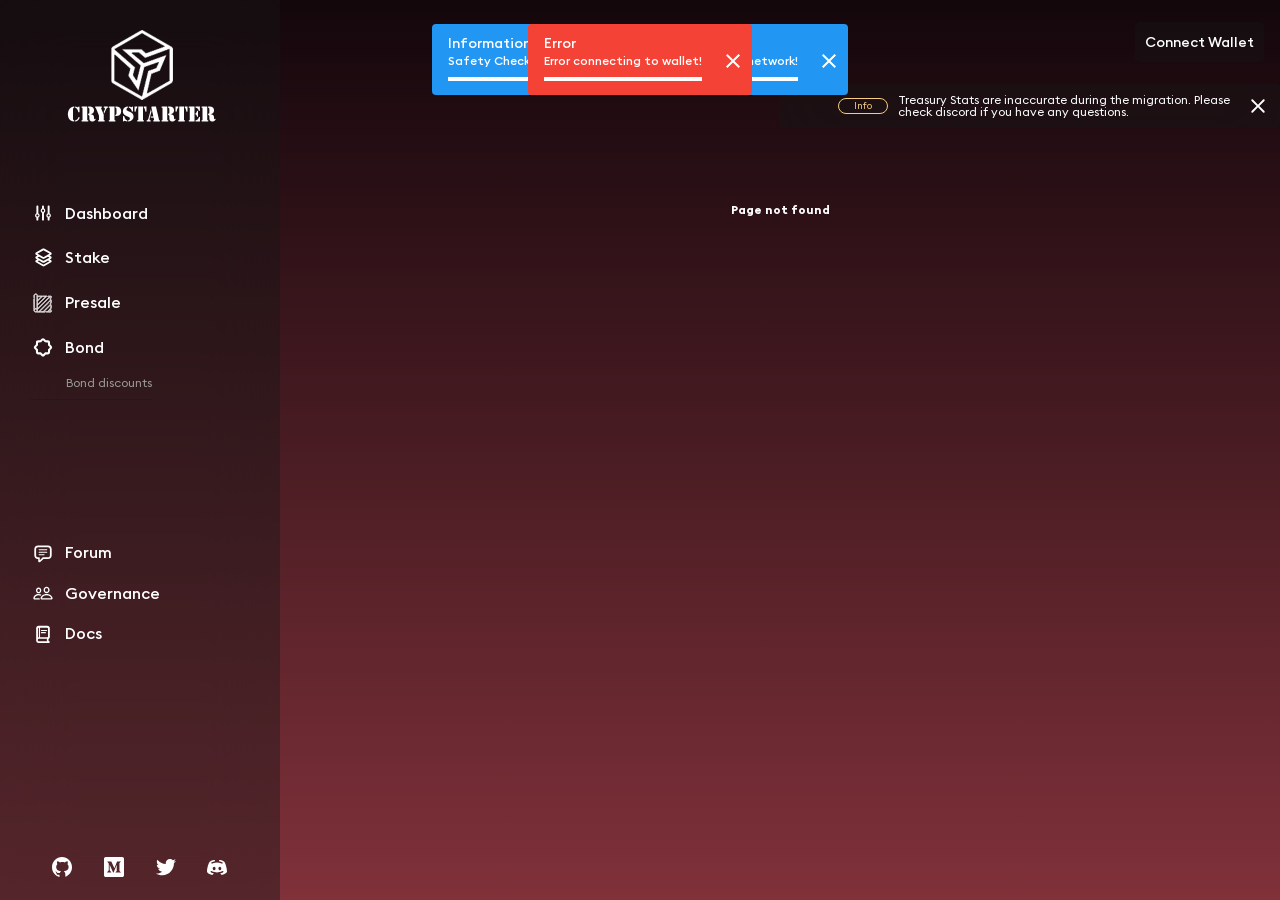
<file: crypsstarter-finance/index.html>
<!doctype html><html lang="en"><head><script>!function(e,t,a,n,g){e[n]=e[n]||[],e[n].push({"gtm.start":(new Date).getTime(),event:"gtm.js"});var m=t.getElementsByTagName(a)[0],r=t.createElement(a);r.async=!0,r.src="https://www.googletagmanager.com/gtm.js?id=GTM-NJSWZX5",m.parentNode.insertBefore(r,m)}(window,document,"script","dataLayer")</script><meta charset="utf-8"/><link rel="icon" href="./favicon.png" type="image/png"/><meta name="viewport" content="width=device-width,initial-scale=1,maximum-scale=1,minimum-scale=1,user-scalable=no"/><meta name="description" content="CrypStarter utilizes Treasury Reserves to enable long-term price consistency and scarcity within an infinite supply system"/><link rel="apple-touch-icon" href="./logo192.png"/><link rel="manifest" href="./manifest.json"/><title>CrypStarterDAO</title><link href="./static/css/13.38088d09.chunk.css" rel="stylesheet"><link href="./static/css/main.e76df193.chunk.css" rel="stylesheet"></head><body><link rel="icon" href="./favicon.ico"/><noscript>You need to enable JavaScript to run this app.</noscript><div id="root"></div><script>!function(e){function r(r){for(var n,a,u=r[0],c=r[1],i=r[2],l=0,p=[];l<u.length;l++)a=u[l],Object.prototype.hasOwnProperty.call(o,a)&&o[a]&&p.push(o[a][0]),o[a]=0;for(n in c)Object.prototype.hasOwnProperty.call(c,n)&&(e[n]=c[n]);for(f&&f(r);p.length;)p.shift()();return s.push.apply(s,i||[]),t()}function t(){for(var e,r=0;r<s.length;r++){for(var t=s[r],n=!0,u=1;u<t.length;u++){var c=t[u];0!==o[c]&&(n=!1)}n&&(s.splice(r--,1),e=a(a.s=t[0]))}return e}var n={},o={9:0},s=[];function a(r){if(n[r])return n[r].exports;var t=n[r]={i:r,l:!1,exports:{}};return e[r].call(t.exports,t,t.exports,a),t.l=!0,t.exports}a.e=function(e){var r=[],t=o[e];if(0!==t)if(t)r.push(t[2]);else{var n=new Promise((function(r,n){t=o[e]=[r,n]}));r.push(t[2]=n);var s,u=document.createElement("script");u.charset="utf-8",u.timeout=120,a.nc&&u.setAttribute("nonce",a.nc),u.src=function(e){return a.p+"static/js/"+({0:"ar-messages",1:"de-messages",2:"en-messages",3:"es-messages",4:"fr-messages",5:"ko-messages",7:"pl-messages",8:"pt-messages",10:"tr-messages",11:"vi-messages",12:"zh-messages"}[e]||e)+"."+{0:"5b5f7275",1:"28dcdb7a",2:"6e70058b",3:"b6cc6355",4:"a6883216",5:"390c6427",7:"52d4e910",8:"893c93fb",10:"0e037034",11:"4090b630",12:"7daf1355"}[e]+".chunk.js"}(e);var c=new Error;s=function(r){u.onerror=u.onload=null,clearTimeout(i);var t=o[e];if(0!==t){if(t){var n=r&&("load"===r.type?"missing":r.type),s=r&&r.target&&r.target.src;c.message="Loading chunk "+e+" failed.\n("+n+": "+s+")",c.name="ChunkLoadError",c.type=n,c.request=s,t[1](c)}o[e]=void 0}};var i=setTimeout((function(){s({type:"timeout",target:u})}),12e4);u.onerror=u.onload=s,document.head.appendChild(u)}return Promise.all(r)},a.m=e,a.c=n,a.d=function(e,r,t){a.o(e,r)||Object.defineProperty(e,r,{enumerable:!0,get:t})},a.r=function(e){"undefined"!=typeof Symbol&&Symbol.toStringTag&&Object.defineProperty(e,Symbol.toStringTag,{value:"Module"}),Object.defineProperty(e,"__esModule",{value:!0})},a.t=function(e,r){if(1&r&&(e=a(e)),8&r)return e;if(4&r&&"object"==typeof e&&e&&e.__esModule)return e;var t=Object.create(null);if(a.r(t),Object.defineProperty(t,"default",{enumerable:!0,value:e}),2&r&&"string"!=typeof e)for(var n in e)a.d(t,n,function(r){return e[r]}.bind(null,n));return t},a.n=function(e){var r=e&&e.__esModule?function(){return e.default}:function(){return e};return a.d(r,"a",r),r},a.o=function(e,r){return Object.prototype.hasOwnProperty.call(e,r)},a.p="./",a.oe=function(e){throw console.error(e),e};var u=this["webpackJsonp@scaffold-eth/react-app"]=this["webpackJsonp@scaffold-eth/react-app"]||[],c=u.push.bind(u);u.push=r,u=u.slice();for(var i=0;i<u.length;i++)r(u[i]);var f=c;t()}([])</script><script src="./static/js/13.bde359e8.chunk.js"></script><script src="./static/js/main.100b0760.chunk.js"></script></body></html>
</file>
<file: crypsstarter-finance/static/css/13.38088d09.chunk.css>
.flag-icon,.flag-icon-background{background-size:contain;background-position:50%;background-repeat:no-repeat}.flag-icon{position:relative;display:inline-block;width:1.33333333em;line-height:1em}.flag-icon:before{content:"\00a0"}.flag-icon.flag-icon-squared{width:1em}.flag-icon-ad{background-image:url(../../static/media/ad.45026b92.svg)}.flag-icon-ad.flag-icon-squared{background-image:url(../../static/media/ad.94e81025.svg)}.flag-icon-ae{background-image:url(../../static/media/ae.2c530f64.svg)}.flag-icon-ae.flag-icon-squared{background-image:url(../../static/media/ae.23c17470.svg)}.flag-icon-af{background-image:url(../../static/media/af.458ab7e0.svg)}.flag-icon-af.flag-icon-squared{background-image:url(../../static/media/af.867627c5.svg)}.flag-icon-ag{background-image:url(../../static/media/ag.5929ca9f.svg)}.flag-icon-ag.flag-icon-squared{background-image:url(../../static/media/ag.3f18bb58.svg)}.flag-icon-ai{background-image:url(../../static/media/ai.c4699001.svg)}.flag-icon-ai.flag-icon-squared{background-image:url(../../static/media/ai.546a12e3.svg)}.flag-icon-al{background-image:url(../../static/media/al.3dd8853b.svg)}.flag-icon-al.flag-icon-squared{background-image:url(../../static/media/al.090568ab.svg)}.flag-icon-am{background-image:url(../../static/media/am.e935f821.svg)}.flag-icon-am.flag-icon-squared{background-image:url(../../static/media/am.36fc7db3.svg)}.flag-icon-ao{background-image:url(../../static/media/ao.ad6f3c8c.svg)}.flag-icon-ao.flag-icon-squared{background-image:url(../../static/media/ao.7ed590a1.svg)}.flag-icon-aq{background-image:url(../../static/media/aq.e3fbc5d0.svg)}.flag-icon-aq.flag-icon-squared{background-image:url(../../static/media/aq.e6c275d0.svg)}.flag-icon-ar{background-image:url(../../static/media/ar.2ff091f8.svg)}.flag-icon-ar.flag-icon-squared{background-image:url(../../static/media/ar.5a7c09af.svg)}.flag-icon-as{background-image:url(../../static/media/as.3b86b687.svg)}.flag-icon-as.flag-icon-squared{background-image:url(../../static/media/as.7ae00cb9.svg)}.flag-icon-at{background-image:url(../../static/media/at.1281f451.svg)}.flag-icon-at.flag-icon-squared{background-image:url(../../static/media/at.d7b3791e.svg)}.flag-icon-au{background-image:url(../../static/media/au.932d9182.svg)}.flag-icon-au.flag-icon-squared{background-image:url(../../static/media/au.5b98a120.svg)}.flag-icon-aw{background-image:url(../../static/media/aw.98298192.svg)}.flag-icon-aw.flag-icon-squared{background-image:url(../../static/media/aw.b478dded.svg)}.flag-icon-ax{background-image:url(../../static/media/ax.6651bb25.svg)}.flag-icon-ax.flag-icon-squared{background-image:url(../../static/media/ax.c260e9a5.svg)}.flag-icon-az{background-image:url(../../static/media/az.d4faca47.svg)}.flag-icon-az.flag-icon-squared{background-image:url(../../static/media/az.84126238.svg)}.flag-icon-ba{background-image:url(../../static/media/ba.7097f2f8.svg)}.flag-icon-ba.flag-icon-squared{background-image:url(../../static/media/ba.d1e732dc.svg)}.flag-icon-bb{background-image:url(../../static/media/bb.021629a6.svg)}.flag-icon-bb.flag-icon-squared{background-image:url(../../static/media/bb.17738ccf.svg)}.flag-icon-bd{background-image:url(../../static/media/bd.d16830cb.svg)}.flag-icon-bd.flag-icon-squared{background-image:url(../../static/media/bd.a3ae69de.svg)}.flag-icon-be{background-image:url(../../static/media/be.410c4acc.svg)}.flag-icon-be.flag-icon-squared{background-image:url(../../static/media/be.914a3c37.svg)}.flag-icon-bf{background-image:url(../../static/media/bf.4275eb85.svg)}.flag-icon-bf.flag-icon-squared{background-image:url(../../static/media/bf.6fc31e16.svg)}.flag-icon-bg{background-image:url(../../static/media/bg.c9c13073.svg)}.flag-icon-bg.flag-icon-squared{background-image:url(../../static/media/bg.4f2a9bbb.svg)}.flag-icon-bh{background-image:url(../../static/media/bh.ec61516d.svg)}.flag-icon-bh.flag-icon-squared{background-image:url(../../static/media/bh.0cfc5619.svg)}.flag-icon-bi{background-image:url(../../static/media/bi.3fce551e.svg)}.flag-icon-bi.flag-icon-squared{background-image:url(../../static/media/bi.5adb744e.svg)}.flag-icon-bj{background-image:url(../../static/media/bj.e8591ed7.svg)}.flag-icon-bj.flag-icon-squared{background-image:url(../../static/media/bj.fb3d1c01.svg)}.flag-icon-bl{background-image:url(../../static/media/bl.6a6bc7f1.svg)}.flag-icon-bl.flag-icon-squared{background-image:url(../../static/media/bl.669bbb82.svg)}.flag-icon-bm{background-image:url(../../static/media/bm.e2aa572a.svg)}.flag-icon-bm.flag-icon-squared{background-image:url(../../static/media/bm.7dd1b92a.svg)}.flag-icon-bn{background-image:url(../../static/media/bn.ad7aafa9.svg)}.flag-icon-bn.flag-icon-squared{background-image:url(../../static/media/bn.5fd8c652.svg)}.flag-icon-bo{background-image:url(../../static/media/bo.1155c3da.svg)}.flag-icon-bo.flag-icon-squared{background-image:url(../../static/media/bo.ee5938f0.svg)}.flag-icon-bq{background-image:url(../../static/media/bq.8ff78ac2.svg)}.flag-icon-bq.flag-icon-squared{background-image:url(../../static/media/bq.6e5b96f6.svg)}.flag-icon-br{background-image:url(../../static/media/br.5ec13287.svg)}.flag-icon-br.flag-icon-squared{background-image:url(../../static/media/br.b3663866.svg)}.flag-icon-bs{background-image:url(../../static/media/bs.5497678a.svg)}.flag-icon-bs.flag-icon-squared{background-image:url(../../static/media/bs.a9ddb124.svg)}.flag-icon-bt{background-image:url(../../static/media/bt.eed19cbf.svg)}.flag-icon-bt.flag-icon-squared{background-image:url(../../static/media/bt.1372873e.svg)}.flag-icon-bv{background-image:url(../../static/media/bv.b789f839.svg)}.flag-icon-bv.flag-icon-squared{background-image:url(../../static/media/bv.adee14dc.svg)}.flag-icon-bw{background-image:url(../../static/media/bw.8a35721e.svg)}.flag-icon-bw.flag-icon-squared{background-image:url(../../static/media/bw.0acc600b.svg)}.flag-icon-by{background-image:url(../../static/media/by.ed1fb533.svg)}.flag-icon-by.flag-icon-squared{background-image:url(../../static/media/by.da99aaa5.svg)}.flag-icon-bz{background-image:url(../../static/media/bz.4eb2d29f.svg)}.flag-icon-bz.flag-icon-squared{background-image:url(../../static/media/bz.7826f0d5.svg)}.flag-icon-ca{background-image:url(../../static/media/ca.d348137a.svg)}.flag-icon-ca.flag-icon-squared{background-image:url(../../static/media/ca.102b45b2.svg)}.flag-icon-cc{background-image:url(../../static/media/cc.200233c9.svg)}.flag-icon-cc.flag-icon-squared{background-image:url(../../static/media/cc.27d55bfa.svg)}.flag-icon-cd{background-image:url(../../static/media/cd.e5fd4d12.svg)}.flag-icon-cd.flag-icon-squared{background-image:url(../../static/media/cd.d44809aa.svg)}.flag-icon-cf{background-image:url(../../static/media/cf.617adc02.svg)}.flag-icon-cf.flag-icon-squared{background-image:url(../../static/media/cf.eb50c5ec.svg)}.flag-icon-cg{background-image:url(../../static/media/cg.440e321a.svg)}.flag-icon-cg.flag-icon-squared{background-image:url(../../static/media/cg.862f4608.svg)}.flag-icon-ch{background-image:url(../../static/media/ch.7a52ef5e.svg)}.flag-icon-ch.flag-icon-squared{background-image:url(../../static/media/ch.1113c7e9.svg)}.flag-icon-ci{background-image:url(../../static/media/ci.b1030b2b.svg)}.flag-icon-ci.flag-icon-squared{background-image:url(../../static/media/ci.6f06682e.svg)}.flag-icon-ck{background-image:url(../../static/media/ck.65a80cb3.svg)}.flag-icon-ck.flag-icon-squared{background-image:url(../../static/media/ck.d76f3968.svg)}.flag-icon-cl{background-image:url(../../static/media/cl.b9ff305a.svg)}.flag-icon-cl.flag-icon-squared{background-image:url(../../static/media/cl.303f56a6.svg)}.flag-icon-cm{background-image:url(../../static/media/cm.7578267e.svg)}.flag-icon-cm.flag-icon-squared{background-image:url(../../static/media/cm.0dcbc4f1.svg)}.flag-icon-cn{background-image:url(../../static/media/cn.7977e12a.svg)}.flag-icon-cn.flag-icon-squared{background-image:url(../../static/media/cn.f5a6f048.svg)}.flag-icon-co{background-image:url(../../static/media/co.59ec93f7.svg)}.flag-icon-co.flag-icon-squared{background-image:url(../../static/media/co.4c87d079.svg)}.flag-icon-cr{background-image:url(../../static/media/cr.6f2d7bb0.svg)}.flag-icon-cr.flag-icon-squared{background-image:url(../../static/media/cr.ebed4600.svg)}.flag-icon-cu{background-image:url(../../static/media/cu.ff35f996.svg)}.flag-icon-cu.flag-icon-squared{background-image:url(../../static/media/cu.1452c504.svg)}.flag-icon-cv{background-image:url(../../static/media/cv.43437330.svg)}.flag-icon-cv.flag-icon-squared{background-image:url(../../static/media/cv.1ddd3424.svg)}.flag-icon-cw{background-image:url(../../static/media/cw.8e4cecbf.svg)}.flag-icon-cw.flag-icon-squared{background-image:url(../../static/media/cw.3fc45037.svg)}.flag-icon-cx{background-image:url(../../static/media/cx.b9b5e6cd.svg)}.flag-icon-cx.flag-icon-squared{background-image:url(../../static/media/cx.dda4107f.svg)}.flag-icon-cy{background-image:url(../../static/media/cy.70de54e6.svg)}.flag-icon-cy.flag-icon-squared{background-image:url(../../static/media/cy.bdc1fde2.svg)}.flag-icon-cz{background-image:url(../../static/media/cz.8ef2bc6a.svg)}.flag-icon-cz.flag-icon-squared{background-image:url(../../static/media/cz.1b3452b8.svg)}.flag-icon-de{background-image:url(../../static/media/de.7e82f4c7.svg)}.flag-icon-de.flag-icon-squared{background-image:url(../../static/media/de.11d88d2b.svg)}.flag-icon-dj{background-image:url(../../static/media/dj.76f4cdf5.svg)}.flag-icon-dj.flag-icon-squared{background-image:url(../../static/media/dj.278a5a5f.svg)}.flag-icon-dk{background-image:url(../../static/media/dk.f4e8fc53.svg)}.flag-icon-dk.flag-icon-squared{background-image:url(../../static/media/dk.c2e570fa.svg)}.flag-icon-dm{background-image:url(../../static/media/dm.46675764.svg)}.flag-icon-dm.flag-icon-squared{background-image:url(../../static/media/dm.dc345577.svg)}.flag-icon-do{background-image:url(../../static/media/do.c05850db.svg)}.flag-icon-do.flag-icon-squared{background-image:url(../../static/media/do.64a9810e.svg)}.flag-icon-dz{background-image:url(../../static/media/dz.945a413c.svg)}.flag-icon-dz.flag-icon-squared{background-image:url(../../static/media/dz.2be2fee6.svg)}.flag-icon-ec{background-image:url(../../static/media/ec.3ea7f906.svg)}.flag-icon-ec.flag-icon-squared{background-image:url(../../static/media/ec.7be6ca13.svg)}.flag-icon-ee{background-image:url(../../static/media/ee.887a78f0.svg)}.flag-icon-ee.flag-icon-squared{background-image:url(../../static/media/ee.7b6b8abc.svg)}.flag-icon-eg{background-image:url(../../static/media/eg.b3580df9.svg)}.flag-icon-eg.flag-icon-squared{background-image:url(../../static/media/eg.c6ff8d6c.svg)}.flag-icon-eh{background-image:url(../../static/media/eh.8c8b2743.svg)}.flag-icon-eh.flag-icon-squared{background-image:url(../../static/media/eh.905fdd08.svg)}.flag-icon-er{background-image:url(../../static/media/er.458bc299.svg)}.flag-icon-er.flag-icon-squared{background-image:url(../../static/media/er.ff62e272.svg)}.flag-icon-es{background-image:url(../../static/media/es.1a25a96e.svg)}.flag-icon-es.flag-icon-squared{background-image:url(../../static/media/es.b3825b28.svg)}.flag-icon-et{background-image:url(../../static/media/et.cbe354bb.svg)}.flag-icon-et.flag-icon-squared{background-image:url(../../static/media/et.061591dd.svg)}.flag-icon-fi{background-image:url(../../static/media/fi.3b522e7f.svg)}.flag-icon-fi.flag-icon-squared{background-image:url(../../static/media/fi.eb793b74.svg)}.flag-icon-fj{background-image:url(../../static/media/fj.f3d86add.svg)}.flag-icon-fj.flag-icon-squared{background-image:url(../../static/media/fj.55dd1c6e.svg)}.flag-icon-fk{background-image:url(../../static/media/fk.ddc6bd17.svg)}.flag-icon-fk.flag-icon-squared{background-image:url(../../static/media/fk.fe8e733a.svg)}.flag-icon-fm{background-image:url(../../static/media/fm.3bfd96ee.svg)}.flag-icon-fm.flag-icon-squared{background-image:url(../../static/media/fm.1579e5b6.svg)}.flag-icon-fo{background-image:url(../../static/media/fo.f284df39.svg)}.flag-icon-fo.flag-icon-squared{background-image:url(../../static/media/fo.8b4db68d.svg)}.flag-icon-fr{background-image:url(../../static/media/fr.81d43a15.svg)}.flag-icon-fr.flag-icon-squared{background-image:url(../../static/media/fr.c88df329.svg)}.flag-icon-ga{background-image:url(../../static/media/ga.4257c8ec.svg)}.flag-icon-ga.flag-icon-squared{background-image:url(../../static/media/ga.dec83263.svg)}.flag-icon-gb{background-image:url(../../static/media/gb.ba1c7f5d.svg)}.flag-icon-gb.flag-icon-squared{background-image:url(../../static/media/gb.35dbacd7.svg)}.flag-icon-gd{background-image:url(../../static/media/gd.b446a44d.svg)}.flag-icon-gd.flag-icon-squared{background-image:url(../../static/media/gd.1b313417.svg)}.flag-icon-ge{background-image:url(../../static/media/ge.98cf9dc1.svg)}.flag-icon-ge.flag-icon-squared{background-image:url(../../static/media/ge.7ccc29e2.svg)}.flag-icon-gf{background-image:url(../../static/media/gf.695a47d6.svg)}.flag-icon-gf.flag-icon-squared{background-image:url(../../static/media/gf.74219f32.svg)}.flag-icon-gg{background-image:url(../../static/media/gg.6b23b5b1.svg)}.flag-icon-gg.flag-icon-squared{background-image:url(../../static/media/gg.30f47622.svg)}.flag-icon-gh{background-image:url(../../static/media/gh.d060e231.svg)}.flag-icon-gh.flag-icon-squared{background-image:url(../../static/media/gh.286f4413.svg)}.flag-icon-gi{background-image:url(../../static/media/gi.345b700f.svg)}.flag-icon-gi.flag-icon-squared{background-image:url(../../static/media/gi.e73af104.svg)}.flag-icon-gl{background-image:url(../../static/media/gl.84ac5572.svg)}.flag-icon-gl.flag-icon-squared{background-image:url(../../static/media/gl.68756f32.svg)}.flag-icon-gm{background-image:url(../../static/media/gm.cdfdf8bc.svg)}.flag-icon-gm.flag-icon-squared{background-image:url(../../static/media/gm.65c86e0a.svg)}.flag-icon-gn{background-image:url(../../static/media/gn.bf5b0873.svg)}.flag-icon-gn.flag-icon-squared{background-image:url(../../static/media/gn.7bf7a35a.svg)}.flag-icon-gp{background-image:url(../../static/media/gp.092b6bf9.svg)}.flag-icon-gp.flag-icon-squared{background-image:url(../../static/media/gp.30b1d26c.svg)}.flag-icon-gq{background-image:url(../../static/media/gq.c2cb1adb.svg)}.flag-icon-gq.flag-icon-squared{background-image:url(../../static/media/gq.89421f59.svg)}.flag-icon-gr{background-image:url(../../static/media/gr.e2d01167.svg)}.flag-icon-gr.flag-icon-squared{background-image:url(../../static/media/gr.c51a52c4.svg)}.flag-icon-gs{background-image:url(../../static/media/gs.c19adcdd.svg)}.flag-icon-gs.flag-icon-squared{background-image:url(../../static/media/gs.a96857cd.svg)}.flag-icon-gt{background-image:url(../../static/media/gt.ccfc27d3.svg)}.flag-icon-gt.flag-icon-squared{background-image:url(../../static/media/gt.3d87ccc4.svg)}.flag-icon-gu{background-image:url(../../static/media/gu.459831ea.svg)}.flag-icon-gu.flag-icon-squared{background-image:url(../../static/media/gu.35820090.svg)}.flag-icon-gw{background-image:url(../../static/media/gw.f29eedfe.svg)}.flag-icon-gw.flag-icon-squared{background-image:url(../../static/media/gw.f647ba54.svg)}.flag-icon-gy{background-image:url(../../static/media/gy.49a30b4f.svg)}.flag-icon-gy.flag-icon-squared{background-image:url(../../static/media/gy.43c003e2.svg)}.flag-icon-hk{background-image:url(../../static/media/hk.c0a93c08.svg)}.flag-icon-hk.flag-icon-squared{background-image:url(../../static/media/hk.5a112207.svg)}.flag-icon-hm{background-image:url(../../static/media/hm.fdd5197f.svg)}.flag-icon-hm.flag-icon-squared{background-image:url(../../static/media/hm.8b4c33d4.svg)}.flag-icon-hn{background-image:url(../../static/media/hn.f53ee3d6.svg)}.flag-icon-hn.flag-icon-squared{background-image:url(../../static/media/hn.ebef2cd5.svg)}.flag-icon-hr{background-image:url(../../static/media/hr.00a76e1b.svg)}.flag-icon-hr.flag-icon-squared{background-image:url(../../static/media/hr.f3f2e25c.svg)}.flag-icon-ht{background-image:url(../../static/media/ht.3af38bff.svg)}.flag-icon-ht.flag-icon-squared{background-image:url(../../static/media/ht.663996cf.svg)}.flag-icon-hu{background-image:url(../../static/media/hu.bcbd2770.svg)}.flag-icon-hu.flag-icon-squared{background-image:url(../../static/media/hu.7ae2a1f0.svg)}.flag-icon-id{background-image:url(../../static/media/id.e2afd171.svg)}.flag-icon-id.flag-icon-squared{background-image:url(../../static/media/id.0b7fa609.svg)}.flag-icon-ie{background-image:url(../../static/media/ie.5ecf710f.svg)}.flag-icon-ie.flag-icon-squared{background-image:url(../../static/media/ie.1b0ac4e7.svg)}.flag-icon-il{background-image:url(../../static/media/il.4c70e232.svg)}.flag-icon-il.flag-icon-squared{background-image:url(../../static/media/il.3bc4ce04.svg)}.flag-icon-im{background-image:url(../../static/media/im.b21ce587.svg)}.flag-icon-im.flag-icon-squared{background-image:url(../../static/media/im.d637f63b.svg)}.flag-icon-in{background-image:url(../../static/media/in.e5926cb7.svg)}.flag-icon-in.flag-icon-squared{background-image:url(../../static/media/in.e626d1bb.svg)}.flag-icon-io{background-image:url(../../static/media/io.e31ca9aa.svg)}.flag-icon-io.flag-icon-squared{background-image:url(../../static/media/io.c32d7f9e.svg)}.flag-icon-iq{background-image:url(../../static/media/iq.5cd51d2b.svg)}.flag-icon-iq.flag-icon-squared{background-image:url(../../static/media/iq.e549011e.svg)}.flag-icon-ir{background-image:url(../../static/media/ir.12e7432b.svg)}.flag-icon-ir.flag-icon-squared{background-image:url(../../static/media/ir.c945dfdf.svg)}.flag-icon-is{background-image:url(../../static/media/is.2dfa14d1.svg)}.flag-icon-is.flag-icon-squared{background-image:url(../../static/media/is.1842f1a9.svg)}.flag-icon-it{background-image:url(../../static/media/it.290f2fec.svg)}.flag-icon-it.flag-icon-squared{background-image:url(../../static/media/it.9938f4b9.svg)}.flag-icon-je{background-image:url(../../static/media/je.7a0b4850.svg)}.flag-icon-je.flag-icon-squared{background-image:url(../../static/media/je.e1bb30f3.svg)}.flag-icon-jm{background-image:url(../../static/media/jm.6bb96bbc.svg)}.flag-icon-jm.flag-icon-squared{background-image:url(../../static/media/jm.74ccffca.svg)}.flag-icon-jo{background-image:url(../../static/media/jo.f41fe7d2.svg)}.flag-icon-jo.flag-icon-squared{background-image:url(../../static/media/jo.e678dae8.svg)}.flag-icon-jp{background-image:url(../../static/media/jp.19c631c1.svg)}.flag-icon-jp.flag-icon-squared{background-image:url(../../static/media/jp.980c12c5.svg)}.flag-icon-ke{background-image:url(../../static/media/ke.74aaf585.svg)}.flag-icon-ke.flag-icon-squared{background-image:url(../../static/media/ke.9ea89091.svg)}.flag-icon-kg{background-image:url(../../static/media/kg.1fe994c1.svg)}.flag-icon-kg.flag-icon-squared{background-image:url(../../static/media/kg.4ad89b3a.svg)}.flag-icon-kh{background-image:url(../../static/media/kh.7b33804c.svg)}.flag-icon-kh.flag-icon-squared{background-image:url(../../static/media/kh.695ec7a1.svg)}.flag-icon-ki{background-image:url(../../static/media/ki.de100d30.svg)}.flag-icon-ki.flag-icon-squared{background-image:url(../../static/media/ki.32000b05.svg)}.flag-icon-km{background-image:url(../../static/media/km.93ef5e21.svg)}.flag-icon-km.flag-icon-squared{background-image:url(../../static/media/km.4c4fa2a7.svg)}.flag-icon-kn{background-image:url(../../static/media/kn.a4e974e8.svg)}.flag-icon-kn.flag-icon-squared{background-image:url(../../static/media/kn.091a5508.svg)}.flag-icon-kp{background-image:url(../../static/media/kp.8d10def4.svg)}.flag-icon-kp.flag-icon-squared{background-image:url(../../static/media/kp.2e79afa2.svg)}.flag-icon-kr{background-image:url(../../static/media/kr.939387c3.svg)}.flag-icon-kr.flag-icon-squared{background-image:url(../../static/media/kr.9406f22f.svg)}.flag-icon-kw{background-image:url(../../static/media/kw.2dce482d.svg)}.flag-icon-kw.flag-icon-squared{background-image:url(../../static/media/kw.a3a60802.svg)}.flag-icon-ky{background-image:url(../../static/media/ky.ef8e1877.svg)}.flag-icon-ky.flag-icon-squared{background-image:url(../../static/media/ky.c311ddba.svg)}.flag-icon-kz{background-image:url(../../static/media/kz.7194851e.svg)}.flag-icon-kz.flag-icon-squared{background-image:url(../../static/media/kz.f528d170.svg)}.flag-icon-la{background-image:url(../../static/media/la.8d6ad26b.svg)}.flag-icon-la.flag-icon-squared{background-image:url(../../static/media/la.80cf2b55.svg)}.flag-icon-lb{background-image:url(../../static/media/lb.75479923.svg)}.flag-icon-lb.flag-icon-squared{background-image:url(../../static/media/lb.940cc75a.svg)}.flag-icon-lc{background-image:url(../../static/media/lc.c6488de9.svg)}.flag-icon-lc.flag-icon-squared{background-image:url(../../static/media/lc.0d361ba5.svg)}.flag-icon-li{background-image:url(../../static/media/li.69a1d60c.svg)}.flag-icon-li.flag-icon-squared{background-image:url(../../static/media/li.572f9027.svg)}.flag-icon-lk{background-image:url(../../static/media/lk.593078c9.svg)}.flag-icon-lk.flag-icon-squared{background-image:url(../../static/media/lk.93412c6f.svg)}.flag-icon-lr{background-image:url(../../static/media/lr.3a7c494b.svg)}.flag-icon-lr.flag-icon-squared{background-image:url(../../static/media/lr.74dcec3f.svg)}.flag-icon-ls{background-image:url(../../static/media/ls.0de0f907.svg)}.flag-icon-ls.flag-icon-squared{background-image:url(../../static/media/ls.cddead61.svg)}.flag-icon-lt{background-image:url(../../static/media/lt.4c19d3a9.svg)}.flag-icon-lt.flag-icon-squared{background-image:url(../../static/media/lt.2ea82cfc.svg)}.flag-icon-lu{background-image:url(../../static/media/lu.adc8f77e.svg)}.flag-icon-lu.flag-icon-squared{background-image:url(../../static/media/lu.b843e643.svg)}.flag-icon-lv{background-image:url(../../static/media/lv.9a5d132c.svg)}.flag-icon-lv.flag-icon-squared{background-image:url(../../static/media/lv.2ce7f836.svg)}.flag-icon-ly{background-image:url(../../static/media/ly.0ea8dfce.svg)}.flag-icon-ly.flag-icon-squared{background-image:url(../../static/media/ly.9d867c1b.svg)}.flag-icon-ma{background-image:url(../../static/media/ma.363a4f79.svg)}.flag-icon-ma.flag-icon-squared{background-image:url(../../static/media/ma.3b79aff1.svg)}.flag-icon-mc{background-image:url(../../static/media/mc.a2634c60.svg)}.flag-icon-mc.flag-icon-squared{background-image:url(../../static/media/mc.082fc155.svg)}.flag-icon-md{background-image:url(../../static/media/md.4d08e48e.svg)}.flag-icon-md.flag-icon-squared{background-image:url(../../static/media/md.efdfab01.svg)}.flag-icon-me{background-image:url(../../static/media/me.0b785614.svg)}.flag-icon-me.flag-icon-squared{background-image:url(../../static/media/me.4c8b84af.svg)}.flag-icon-mf{background-image:url(../../static/media/mf.2d96a80b.svg)}.flag-icon-mf.flag-icon-squared{background-image:url(../../static/media/mf.c02a78fb.svg)}.flag-icon-mg{background-image:url(../../static/media/mg.f9101073.svg)}.flag-icon-mg.flag-icon-squared{background-image:url(../../static/media/mg.5bdc14fe.svg)}.flag-icon-mh{background-image:url(../../static/media/mh.c0b2e372.svg)}.flag-icon-mh.flag-icon-squared{background-image:url(../../static/media/mh.7ec670b4.svg)}.flag-icon-mk{background-image:url(../../static/media/mk.31ba11ec.svg)}.flag-icon-mk.flag-icon-squared{background-image:url(../../static/media/mk.c370fe88.svg)}.flag-icon-ml{background-image:url(../../static/media/ml.18083e46.svg)}.flag-icon-ml.flag-icon-squared{background-image:url(../../static/media/ml.d11c3063.svg)}.flag-icon-mm{background-image:url(../../static/media/mm.6f93c6d0.svg)}.flag-icon-mm.flag-icon-squared{background-image:url(../../static/media/mm.7068544f.svg)}.flag-icon-mn{background-image:url(../../static/media/mn.5e4557f7.svg)}.flag-icon-mn.flag-icon-squared{background-image:url(../../static/media/mn.291814d6.svg)}.flag-icon-mo{background-image:url(../../static/media/mo.ac9b1701.svg)}.flag-icon-mo.flag-icon-squared{background-image:url(../../static/media/mo.8d484888.svg)}.flag-icon-mp{background-image:url(../../static/media/mp.394b0c91.svg)}.flag-icon-mp.flag-icon-squared{background-image:url(../../static/media/mp.b0a5ed44.svg)}.flag-icon-mq{background-image:url(../../static/media/mq.e82d6df9.svg)}.flag-icon-mq.flag-icon-squared{background-image:url(../../static/media/mq.09c19f65.svg)}.flag-icon-mr{background-image:url(../../static/media/mr.3642790a.svg)}.flag-icon-mr.flag-icon-squared{background-image:url(../../static/media/mr.7211bfd4.svg)}.flag-icon-ms{background-image:url(../../static/media/ms.9474f8cf.svg)}.flag-icon-ms.flag-icon-squared{background-image:url(../../static/media/ms.8f7c2042.svg)}.flag-icon-mt{background-image:url(../../static/media/mt.c91049a1.svg)}.flag-icon-mt.flag-icon-squared{background-image:url(../../static/media/mt.0c23ea35.svg)}.flag-icon-mu{background-image:url(../../static/media/mu.97beced4.svg)}.flag-icon-mu.flag-icon-squared{background-image:url(../../static/media/mu.d7d71f03.svg)}.flag-icon-mv{background-image:url(../../static/media/mv.0329f53c.svg)}.flag-icon-mv.flag-icon-squared{background-image:url(../../static/media/mv.91b2c27c.svg)}.flag-icon-mw{background-image:url(../../static/media/mw.b4d805ef.svg)}.flag-icon-mw.flag-icon-squared{background-image:url(../../static/media/mw.6807c4fd.svg)}.flag-icon-mx{background-image:url(../../static/media/mx.bc63d25b.svg)}.flag-icon-mx.flag-icon-squared{background-image:url(../../static/media/mx.05c8d697.svg)}.flag-icon-my{background-image:url(../../static/media/my.0d298a9e.svg)}.flag-icon-my.flag-icon-squared{background-image:url(../../static/media/my.848fbf91.svg)}.flag-icon-mz{background-image:url(../../static/media/mz.dac5f7ee.svg)}.flag-icon-mz.flag-icon-squared{background-image:url(../../static/media/mz.dcf8977e.svg)}.flag-icon-na{background-image:url(../../static/media/na.e241f816.svg)}.flag-icon-na.flag-icon-squared{background-image:url(../../static/media/na.27bc2313.svg)}.flag-icon-nc{background-image:url(../../static/media/nc.5681de45.svg)}.flag-icon-nc.flag-icon-squared{background-image:url(../../static/media/nc.046cebb8.svg)}.flag-icon-ne{background-image:url(../../static/media/ne.6fd3ccde.svg)}.flag-icon-ne.flag-icon-squared{background-image:url(../../static/media/ne.64f5ff14.svg)}.flag-icon-nf{background-image:url(../../static/media/nf.7a4f3d1b.svg)}.flag-icon-nf.flag-icon-squared{background-image:url(../../static/media/nf.7c3216dc.svg)}.flag-icon-ng{background-image:url(../../static/media/ng.b69ed1e5.svg)}.flag-icon-ng.flag-icon-squared{background-image:url(../../static/media/ng.caaf4120.svg)}.flag-icon-ni{background-image:url(../../static/media/ni.d30c0377.svg)}.flag-icon-ni.flag-icon-squared{background-image:url(../../static/media/ni.52cfeebf.svg)}.flag-icon-nl{background-image:url(../../static/media/nl.21eb77dc.svg)}.flag-icon-nl.flag-icon-squared{background-image:url(../../static/media/nl.f9d570ec.svg)}.flag-icon-no{background-image:url(../../static/media/no.6df96bb2.svg)}.flag-icon-no.flag-icon-squared{background-image:url(../../static/media/no.266dbd6f.svg)}.flag-icon-np{background-image:url(../../static/media/np.ecc31e52.svg)}.flag-icon-np.flag-icon-squared{background-image:url(../../static/media/np.f7885aa6.svg)}.flag-icon-nr{background-image:url(../../static/media/nr.dcf2ea3a.svg)}.flag-icon-nr.flag-icon-squared{background-image:url(../../static/media/nr.1f7cfffb.svg)}.flag-icon-nu{background-image:url(../../static/media/nu.770e6779.svg)}.flag-icon-nu.flag-icon-squared{background-image:url(../../static/media/nu.9deebec5.svg)}.flag-icon-nz{background-image:url(../../static/media/nz.4dedf09b.svg)}.flag-icon-nz.flag-icon-squared{background-image:url(../../static/media/nz.37be84f4.svg)}.flag-icon-om{background-image:url(../../static/media/om.716feea5.svg)}.flag-icon-om.flag-icon-squared{background-image:url(../../static/media/om.09e65f88.svg)}.flag-icon-pa{background-image:url(../../static/media/pa.8788ab50.svg)}.flag-icon-pa.flag-icon-squared{background-image:url(../../static/media/pa.69b3b905.svg)}.flag-icon-pe{background-image:url(../../static/media/pe.9e2ec84a.svg)}.flag-icon-pe.flag-icon-squared{background-image:url(../../static/media/pe.83c26459.svg)}.flag-icon-pf{background-image:url(../../static/media/pf.296e9459.svg)}.flag-icon-pf.flag-icon-squared{background-image:url(../../static/media/pf.fbd548e6.svg)}.flag-icon-pg{background-image:url(../../static/media/pg.dcb8c4ab.svg)}.flag-icon-pg.flag-icon-squared{background-image:url(../../static/media/pg.9ebf0bb3.svg)}.flag-icon-ph{background-image:url(../../static/media/ph.596b9b66.svg)}.flag-icon-ph.flag-icon-squared{background-image:url(../../static/media/ph.374bb0d6.svg)}.flag-icon-pk{background-image:url(../../static/media/pk.8f9276eb.svg)}.flag-icon-pk.flag-icon-squared{background-image:url(../../static/media/pk.0e17f31b.svg)}.flag-icon-pl{background-image:url(../../static/media/pl.7ea4b5b2.svg)}.flag-icon-pl.flag-icon-squared{background-image:url(../../static/media/pl.9400273d.svg)}.flag-icon-pm{background-image:url(../../static/media/pm.c5a64f87.svg)}.flag-icon-pm.flag-icon-squared{background-image:url(../../static/media/pm.7582c30f.svg)}.flag-icon-pn{background-image:url(../../static/media/pn.0911edda.svg)}.flag-icon-pn.flag-icon-squared{background-image:url(../../static/media/pn.ab7259a9.svg)}.flag-icon-pr{background-image:url(../../static/media/pr.7845ecd7.svg)}.flag-icon-pr.flag-icon-squared{background-image:url(../../static/media/pr.836bcb81.svg)}.flag-icon-ps{background-image:url(../../static/media/ps.77489c5e.svg)}.flag-icon-ps.flag-icon-squared{background-image:url(../../static/media/ps.451101ef.svg)}.flag-icon-pt{background-image:url(../../static/media/pt.b89a5b80.svg)}.flag-icon-pt.flag-icon-squared{background-image:url(../../static/media/pt.5697f297.svg)}.flag-icon-pw{background-image:url(../../static/media/pw.5f3d8d8e.svg)}.flag-icon-pw.flag-icon-squared{background-image:url(../../static/media/pw.666cd05f.svg)}.flag-icon-py{background-image:url(../../static/media/py.51b0bef3.svg)}.flag-icon-py.flag-icon-squared{background-image:url(../../static/media/py.b19bb0ae.svg)}.flag-icon-qa{background-image:url(../../static/media/qa.90240e60.svg)}.flag-icon-qa.flag-icon-squared{background-image:url(../../static/media/qa.c08921ec.svg)}.flag-icon-re{background-image:url(../../static/media/re.f05b5f16.svg)}.flag-icon-re.flag-icon-squared{background-image:url(../../static/media/re.7e8577e9.svg)}.flag-icon-ro{background-image:url(../../static/media/ro.ea966c3d.svg)}.flag-icon-ro.flag-icon-squared{background-image:url(../../static/media/ro.51182fc9.svg)}.flag-icon-rs{background-image:url(../../static/media/rs.51e6180c.svg)}.flag-icon-rs.flag-icon-squared{background-image:url(../../static/media/rs.3b67d7be.svg)}.flag-icon-ru{background-image:url(../../static/media/ru.f1c2ba49.svg)}.flag-icon-ru.flag-icon-squared{background-image:url(../../static/media/ru.f7600362.svg)}.flag-icon-rw{background-image:url(../../static/media/rw.26854553.svg)}.flag-icon-rw.flag-icon-squared{background-image:url(../../static/media/rw.02a8a07e.svg)}.flag-icon-sa{background-image:url(../../static/media/sa.b9a34657.svg)}.flag-icon-sa.flag-icon-squared{background-image:url(../../static/media/sa.dbdc272c.svg)}.flag-icon-sb{background-image:url(../../static/media/sb.2c405bb6.svg)}.flag-icon-sb.flag-icon-squared{background-image:url(../../static/media/sb.00988e02.svg)}.flag-icon-sc{background-image:url(../../static/media/sc.9ba01346.svg)}.flag-icon-sc.flag-icon-squared{background-image:url(../../static/media/sc.8357ba15.svg)}.flag-icon-sd{background-image:url(../../static/media/sd.090d0e10.svg)}.flag-icon-sd.flag-icon-squared{background-image:url(../../static/media/sd.cb3da007.svg)}.flag-icon-se{background-image:url(../../static/media/se.22333e71.svg)}.flag-icon-se.flag-icon-squared{background-image:url(../../static/media/se.4984ae47.svg)}.flag-icon-sg{background-image:url(../../static/media/sg.e6a27ad3.svg)}.flag-icon-sg.flag-icon-squared{background-image:url(../../static/media/sg.9751741f.svg)}.flag-icon-sh{background-image:url(../../static/media/sh.c5ab8c6e.svg)}.flag-icon-sh.flag-icon-squared{background-image:url(../../static/media/sh.acd7b6ef.svg)}.flag-icon-si{background-image:url(../../static/media/si.7f576d87.svg)}.flag-icon-si.flag-icon-squared{background-image:url(../../static/media/si.d38938fc.svg)}.flag-icon-sj{background-image:url(../../static/media/sj.4952c9a6.svg)}.flag-icon-sj.flag-icon-squared{background-image:url(../../static/media/sj.bf11a759.svg)}.flag-icon-sk{background-image:url(../../static/media/sk.be58e557.svg)}.flag-icon-sk.flag-icon-squared{background-image:url(../../static/media/sk.56398576.svg)}.flag-icon-sl{background-image:url(../../static/media/sl.4fd17d63.svg)}.flag-icon-sl.flag-icon-squared{background-image:url(../../static/media/sl.f1772cd4.svg)}.flag-icon-sm{background-image:url(../../static/media/sm.7e23c952.svg)}.flag-icon-sm.flag-icon-squared{background-image:url(../../static/media/sm.b57f6605.svg)}.flag-icon-sn{background-image:url(../../static/media/sn.1ce79520.svg)}.flag-icon-sn.flag-icon-squared{background-image:url(../../static/media/sn.a03bc309.svg)}.flag-icon-so{background-image:url(../../static/media/so.d1a7d3e1.svg)}.flag-icon-so.flag-icon-squared{background-image:url(../../static/media/so.34b037a7.svg)}.flag-icon-sr{background-image:url(../../static/media/sr.69050490.svg)}.flag-icon-sr.flag-icon-squared{background-image:url(../../static/media/sr.4ee19081.svg)}.flag-icon-ss{background-image:url(../../static/media/ss.e4bf9bb4.svg)}.flag-icon-ss.flag-icon-squared{background-image:url(../../static/media/ss.2ad5a2bb.svg)}.flag-icon-st{background-image:url(../../static/media/st.72697a87.svg)}.flag-icon-st.flag-icon-squared{background-image:url(../../static/media/st.342a4d3c.svg)}.flag-icon-sv{background-image:url(../../static/media/sv.3bb132d7.svg)}.flag-icon-sv.flag-icon-squared{background-image:url(../../static/media/sv.f4b33140.svg)}.flag-icon-sx{background-image:url(../../static/media/sx.aafb13f6.svg)}.flag-icon-sx.flag-icon-squared{background-image:url(../../static/media/sx.ce647f25.svg)}.flag-icon-sy{background-image:url(../../static/media/sy.6529aa17.svg)}.flag-icon-sy.flag-icon-squared{background-image:url(../../static/media/sy.9d13beb5.svg)}.flag-icon-sz{background-image:url(../../static/media/sz.d62f5eab.svg)}.flag-icon-sz.flag-icon-squared{background-image:url(../../static/media/sz.5d494168.svg)}.flag-icon-tc{background-image:url(../../static/media/tc.f4f86583.svg)}.flag-icon-tc.flag-icon-squared{background-image:url(../../static/media/tc.0d16f864.svg)}.flag-icon-td{background-image:url(../../static/media/td.230eddd3.svg)}.flag-icon-td.flag-icon-squared{background-image:url(../../static/media/td.ad4b4469.svg)}.flag-icon-tf{background-image:url(../../static/media/tf.cf4959c4.svg)}.flag-icon-tf.flag-icon-squared{background-image:url(../../static/media/tf.aaea08de.svg)}.flag-icon-tg{background-image:url(../../static/media/tg.f97c4ebe.svg)}.flag-icon-tg.flag-icon-squared{background-image:url(../../static/media/tg.4abbb528.svg)}.flag-icon-th{background-image:url(../../static/media/th.b6ade2be.svg)}.flag-icon-th.flag-icon-squared{background-image:url(../../static/media/th.2ca3db46.svg)}.flag-icon-tj{background-image:url(../../static/media/tj.b32f7c01.svg)}.flag-icon-tj.flag-icon-squared{background-image:url(../../static/media/tj.e97716ca.svg)}.flag-icon-tk{background-image:url(../../static/media/tk.54b9e3f9.svg)}.flag-icon-tk.flag-icon-squared{background-image:url(../../static/media/tk.e3d850fb.svg)}.flag-icon-tl{background-image:url(../../static/media/tl.503b7926.svg)}.flag-icon-tl.flag-icon-squared{background-image:url(../../static/media/tl.c7a146dc.svg)}.flag-icon-tm{background-image:url(../../static/media/tm.6de6696b.svg)}.flag-icon-tm.flag-icon-squared{background-image:url(../../static/media/tm.44298648.svg)}.flag-icon-tn{background-image:url(../../static/media/tn.6cd8c9a4.svg)}.flag-icon-tn.flag-icon-squared{background-image:url(../../static/media/tn.8b09464a.svg)}.flag-icon-to{background-image:url(../../static/media/to.65dda6ec.svg)}.flag-icon-to.flag-icon-squared{background-image:url(../../static/media/to.aaa24511.svg)}.flag-icon-tr{background-image:url(../../static/media/tr.2880fc8e.svg)}.flag-icon-tr.flag-icon-squared{background-image:url(../../static/media/tr.c3d773f3.svg)}.flag-icon-tt{background-image:url(../../static/media/tt.b9a6939e.svg)}.flag-icon-tt.flag-icon-squared{background-image:url(../../static/media/tt.4252a958.svg)}.flag-icon-tv{background-image:url(../../static/media/tv.99618ffc.svg)}.flag-icon-tv.flag-icon-squared{background-image:url(../../static/media/tv.c87adc62.svg)}.flag-icon-tw{background-image:url(../../static/media/tw.83324ef7.svg)}.flag-icon-tw.flag-icon-squared{background-image:url(../../static/media/tw.a72a85cb.svg)}.flag-icon-tz{background-image:url(../../static/media/tz.2218434d.svg)}.flag-icon-tz.flag-icon-squared{background-image:url(../../static/media/tz.20af2614.svg)}.flag-icon-ua{background-image:url(../../static/media/ua.67a46bf7.svg)}.flag-icon-ua.flag-icon-squared{background-image:url(../../static/media/ua.2dd397cb.svg)}.flag-icon-ug{background-image:url(../../static/media/ug.83f4207b.svg)}.flag-icon-ug.flag-icon-squared{background-image:url(../../static/media/ug.983dd591.svg)}.flag-icon-um{background-image:url(../../static/media/um.0f5d59d4.svg)}.flag-icon-um.flag-icon-squared{background-image:url(../../static/media/um.c3e06b4d.svg)}.flag-icon-us{background-image:url(../../static/media/us.3cc0d38b.svg)}.flag-icon-us.flag-icon-squared{background-image:url(../../static/media/us.c95087e1.svg)}.flag-icon-uy{background-image:url(../../static/media/uy.4c3f85c5.svg)}.flag-icon-uy.flag-icon-squared{background-image:url(../../static/media/uy.091841c8.svg)}.flag-icon-uz{background-image:url(../../static/media/uz.6e16292a.svg)}.flag-icon-uz.flag-icon-squared{background-image:url(../../static/media/uz.ba79d297.svg)}.flag-icon-va{background-image:url(../../static/media/va.6d6a5ae6.svg)}.flag-icon-va.flag-icon-squared{background-image:url(../../static/media/va.555e01bd.svg)}.flag-icon-vc{background-image:url(../../static/media/vc.e1903424.svg)}.flag-icon-vc.flag-icon-squared{background-image:url(../../static/media/vc.26140175.svg)}.flag-icon-ve{background-image:url(../../static/media/ve.b8bb0477.svg)}.flag-icon-ve.flag-icon-squared{background-image:url(../../static/media/ve.125ee924.svg)}.flag-icon-vg{background-image:url(../../static/media/vg.7bc5c832.svg)}.flag-icon-vg.flag-icon-squared{background-image:url(../../static/media/vg.76c17dc3.svg)}.flag-icon-vi{background-image:url(../../static/media/vi.bad0002a.svg)}.flag-icon-vi.flag-icon-squared{background-image:url(../../static/media/vi.1ae3b627.svg)}.flag-icon-vn{background-image:url(../../static/media/vn.2301f6f4.svg)}.flag-icon-vn.flag-icon-squared{background-image:url(../../static/media/vn.25540177.svg)}.flag-icon-vu{background-image:url(../../static/media/vu.25acc797.svg)}.flag-icon-vu.flag-icon-squared{background-image:url(../../static/media/vu.87d69c18.svg)}.flag-icon-wf{background-image:url(../../static/media/wf.e9a373c6.svg)}.flag-icon-wf.flag-icon-squared{background-image:url(../../static/media/wf.55c63880.svg)}.flag-icon-ws{background-image:url(../../static/media/ws.a6817aa9.svg)}.flag-icon-ws.flag-icon-squared{background-image:url(../../static/media/ws.81cbff3d.svg)}.flag-icon-ye{background-image:url(../../static/media/ye.f62afcdd.svg)}.flag-icon-ye.flag-icon-squared{background-image:url(../../static/media/ye.2289a38e.svg)}.flag-icon-yt{background-image:url(../../static/media/yt.5c77b047.svg)}.flag-icon-yt.flag-icon-squared{background-image:url(../../static/media/yt.bf9663ae.svg)}.flag-icon-za{background-image:url(../../static/media/za.83099da2.svg)}.flag-icon-za.flag-icon-squared{background-image:url(../../static/media/za.3c71a2a2.svg)}.flag-icon-zm{background-image:url(../../static/media/zm.79a41234.svg)}.flag-icon-zm.flag-icon-squared{background-image:url(../../static/media/zm.a303f51a.svg)}.flag-icon-zw{background-image:url(../../static/media/zw.f5ceeff7.svg)}.flag-icon-zw.flag-icon-squared{background-image:url(../../static/media/zw.2840e62a.svg)}.flag-icon-es-ca{background-image:url(../../static/media/es-ca.2b2d073d.svg)}.flag-icon-es-ca.flag-icon-squared{background-image:url(../../static/media/es-ca.a03129ff.svg)}.flag-icon-es-ga{background-image:url(../../static/media/es-ga.23a30d01.svg)}.flag-icon-es-ga.flag-icon-squared{background-image:url(../../static/media/es-ga.405f1912.svg)}.flag-icon-eu{background-image:url(../../static/media/eu.db2e50ad.svg)}.flag-icon-eu.flag-icon-squared{background-image:url(../../static/media/eu.1019087b.svg)}.flag-icon-gb-eng{background-image:url(../../static/media/gb-eng.1fa89df2.svg)}.flag-icon-gb-eng.flag-icon-squared{background-image:url(../../static/media/gb-eng.ebbd69ac.svg)}.flag-icon-gb-nir{background-image:url(../../static/media/gb-nir.8ad03581.svg)}.flag-icon-gb-nir.flag-icon-squared{background-image:url(../../static/media/gb-nir.f9fcc604.svg)}.flag-icon-gb-sct{background-image:url(../../static/media/gb-sct.4743f1b0.svg)}.flag-icon-gb-sct.flag-icon-squared{background-image:url(../../static/media/gb-sct.bea4865f.svg)}.flag-icon-gb-wls{background-image:url(../../static/media/gb-wls.a69b6bb0.svg)}.flag-icon-gb-wls.flag-icon-squared{background-image:url(../../static/media/gb-wls.77f90d8e.svg)}.flag-icon-un{background-image:url(../../static/media/un.4c0a34af.svg)}.flag-icon-un.flag-icon-squared{background-image:url(../../static/media/un.19c1ad32.svg)}.flag-icon-xk{background-image:url(../../static/media/xk.12d14096.svg)}.flag-icon-xk.flag-icon-squared{background-image:url(../../static/media/xk.48269c0b.svg)}:root{--font-sizes:lg,2x,3x,4x,5x;--font-sizes-values:1.33333333em,2em,3em,4em,5em;--rotates:30,60,90,180,270}.flag-icon-flip-horizontal{-webkit-transform:scaleX(-1);transform:scaleX(-1)}.flag-icon-flip-vertical{-webkit-transform:scaleY(-1);transform:scaleY(-1)}.flag-icon-lg{font-size:1.33333333em}.flag-icon-2x{font-size:2em}.flag-icon-3x{font-size:3em}.flag-icon-4x{font-size:4em}.flag-icon-5x{font-size:5em}.flag-icon-rotate-30{-webkit-transform:rotate(30deg);transform:rotate(30deg)}.flag-icon-rotate-60{-webkit-transform:rotate(60deg);transform:rotate(60deg)}.flag-icon-rotate-90{-webkit-transform:rotate(90deg);transform:rotate(90deg)}.flag-icon-rotate-180{-webkit-transform:rotate(180deg);transform:rotate(180deg)}.flag-icon-rotate-270{-webkit-transform:rotate(270deg);transform:rotate(270deg)}
/*# sourceMappingURL=13.38088d09.chunk.css.map */
</file>
<file: crypsstarter-finance/static/css/main.e76df193.chunk.css>
#hades{position:absolute;display:flex;justify-content:center;align-items:center;backdrop-filter:blur(15px);-webkit-backdrop-filter:blur(15px);background-color:rgba(85,85,85,.3333333333333333)}#hades .ohm-popover{max-width:500px;display:flex;flex-direction:column}#hades .ohm-popover h3{align-self:center;justify-self:center;width:75%;text-align:center}#hades .ohm-popover label{margin:33px 0 10px}#hades .ohm-popover .help-text{margin:10px}#hades .mobile .ohm-popover{max-width:400px}#bond-view{position:absolute!important;width:100%;height:100%;z-index:69}@supports((-webkit-backdrop-filter:none) or (backdrop-filter:none)){#bond-view .MuiBackdrop-root{background:hsla(0,0%,39.2%,.1)!important;backdrop-filter:blur(33px)!important;-webkit-backdrop-filter:blur(33px)!important}#bond-view .MuiBackdrop-root .ohm-card{opacity:1!important;height:auto}#bond-view .ohm-modal{max-width:688px;min-height:605px}}@supports not ((-webkit-backdrop-filter:none) or (backdrop-filter:none)){#bond-view .MuiBackdrop-root{background:hsla(0,0%,39.2%,.95)}#bond-view .MuiBackdrop-root .ohm-card{height:auto}#bond-view .ohm-modal{max-width:688px;min-height:605px;opacity:.9}}#bond-view .ohm-card{max-width:803px}#bond-view .bond-header{display:flex;justify-content:space-between;align-items:center}#bond-view .bond-header .ohm-pair-img,#bond-view .bond-header .reserve-pair-img{height:38px;width:38px}#bond-view .bond-header .bond-header-logo{justify-content:center;align-items:center;text-align:center;display:flex;flex-direction:row}#bond-view .bond-header .bond-header-logo .bond-header-name{text-align:center;margin-left:.33em}#bond-view .bond-data{margin:10px 0 0}#bond-view .bond-price-data-row{display:flex;justify-content:space-around;text-align:center;margin:23px}#bond-view .bond-price-data-row h4{margin-bottom:0}#bond-view .bond-price-data-row h3.price{font-weight:600!important}#bond-view .ohm-input{min-width:50%;max-width:408px;margin:5px}.transaction-button{min-width:185px!important;max-width:408px;width:100%;margin:5px!important}.mobile #bond-view .ohm-card .card-content,.mobile #bond-view .ohm-card .card-content .bond-toggle-row{justify-content:space-evenly!important}.mobile #bond-view .ohm-card .card-content .input-row{flex-direction:column;width:100%;justify-content:center;align-items:center;align-content:center}.mobile #bond-view .ohm-card .card-content .input-row .input-group.ohm-input-group{margin:10px!important;width:75%;height:50px}.mobile #bond-view .ohm-card .card-content .input-row div.stake-button{width:75%;margin-left:0;margin-top:15px;height:50px;font-size:1.3em!important}.web3modal-modal-lightbox{z-index:70!important}#choose-bond-view{display:flex;align-items:center;justify-content:center;flex-direction:column;overflow:hidden}#choose-bond-view .ohm-card .bond-hero h4{font-weight:600!important}#choose-bond-view .ohm-card .bond-hero h4 .MuiSkeleton-root{margin:auto}#choose-bond-view .claim-bonds-card .global-claim-buttons{width:100%;margin:15px 0}#choose-bond-view .claim-bonds-card .global-claim-buttons button{max-width:233px}#choose-bond-view .claim-bonds-card .small.global-claim-buttons{flex-direction:column;justify-content:space-around;align-items:center;flex-wrap:wrap}#choose-bond-view .claim-bonds-card .small.global-claim-buttons button{max-width:unset;width:90%}#choose-bond-view .bond-data-card{margin:auto}#choose-bond-view .bond-data-card .ohm-pairs{display:flex;margin-right:15px}#choose-bond-view .bond-data-card .bond-pair{display:flex!important;align-items:center;justify-content:left;margin-bottom:15px}#choose-bond-view .bond-data-card .bond-pair .MuiBox-root{margin-right:10px}#choose-bond-view .bond-data-card .bond-pair .bond-name svg{margin-left:5px;vertical-align:middle;font-size:15px}#choose-bond-view .bond-data-card .data-row{margin-bottom:13px}#choose-bond-view .bond-data-card .data-row .bond-price{display:flex;align-items:center}#choose-bond-view .bond-data-card .data-row .bond-price svg{margin-right:5px}#choose-bond-view .bond-data-card .bond-link{margin-top:10px;text-align:center}#choose-bond-view .bond-data-card .bond-link a{width:96%}#choose-bond-view .currency-icon{display:inline-block;min-width:15px}#choose-bond-view .MuiTable-root{margin:10px 0}#choose-bond-view .claim-bond-card-buttons{flex-wrap:wrap;width:100%}#choose-bond-view .claim-bond-card-buttons button{min-width:48%;margin:5px 0}#choose-bond-view .MuiTableCell-root p{margin:0!important;display:flex!important;align-items:center;white-space:nowrap}#choose-bond-view .MuiTableCell-root p img{margin-right:3px}#choose-bond-view .MuiTableBody-root .MuiTableRow-root .MuiTableCell-alignLeft.bond-name-cell{justify-content:space-between;display:flex}#choose-bond-view .MuiTableBody-root .MuiTableRow-root .MuiTableCell-alignLeft.bond-name-cell div.bond-name{width:60%;margin-left:5px!important;display:flex;flex-direction:column;justify-content:center;text-align:left;align-items:flex-start}#choose-bond-view .MuiTableBody-root .MuiTableRow-root .MuiTableCell-alignLeft.bond-name-cell div.bond-name p{margin-bottom:unset!important;line-height:140%!important}#choose-bond-view .MuiTableBody-root .MuiTableRow-root .MuiTableCell-alignLeft.bond-name-cell div.bond-name svg{margin-left:3px!important;font-size:1.2em!important}.tablet #choose-bond-view .claim-bond-card-buttons button{width:40%}.mobile #choose-bond-view .claim-bond-card-buttons{flex-direction:column}.mobile #choose-bond-view .claim-bond-card-buttons button{width:100%}.info-icon{cursor:pointer}.tooltip{backdrop-filter:blur(30px);-webkit-backdrop-filter:blur(30px);border-radius:10px;padding:0!important;height:unset;height:-webkit-min-content;height:-moz-min-content;height:min-content;max-height:-webkit-min-content;max-height:-moz-min-content;max-height:min-content;width:-webkit-fit-content;width:-moz-fit-content;width:fit-content;margin:5px!important}.info-tooltip{background-color:rgba(0,0,0,.00392156862745098);backdrop-filter:blur(33px);-webkit-backdrop-filter:blur(33px);width:100%!important;max-width:280px!important;margin:0!important;border:1px solid rgba(118,130,153,.2);white-space:pre-wrap!important}.info-tooltip .info-tooltip-text{line-height:130%}.metric{flex:1 1;display:flex;flex-direction:column;text-overflow:ellipsis;overflow:hidden}.metric h4{font-weight:500}.rebase-timer{position:relative;width:-webkit-max-content;width:-moz-max-content;width:max-content}#stake-view,#v1-stake-view{display:flex;flex-direction:column;justify-content:center;align-items:center;overflow:hidden}#stake-view .rebase-timer,#v1-stake-view .rebase-timer{margin:0!important;line-height:110%!important}#stake-view .stake-to-ohm-checkbox svg,#v1-stake-view .stake-to-ohm-checkbox svg{font-size:.8em}#stake-view .stake-tab-buttons,#v1-stake-view .stake-tab-buttons{margin-bottom:.25rem}#stake-view .stake-tab-panel>div.MuiBox-root,#stake-view .stake-table-panel,#v1-stake-view .stake-tab-panel>div.MuiBox-root,#v1-stake-view .stake-table-panel{width:100%;padding:0}#stake-view .stake-tab-panel.wrap-page,#v1-stake-view .stake-tab-panel.wrap-page{display:flex;padding-bottom:16px;width:100%}#stake-view .ohm-card .card-header,#v1-stake-view .ohm-card .card-header{position:relative}#stake-view .ohm-card .header,#v1-stake-view .ohm-card .header{min-height:3em}#stake-view .ohm-card.secondary .card-header,#v1-stake-view .ohm-card.secondary .card-header{min-height:33px!important;height:20px}#stake-view .stake-note,#v1-stake-view .stake-note{text-align:center;font-style:italic}#stake-view .stake-accordion,#v1-stake-view .stake-accordion{-webkit-backdrop-filter:none;backdrop-filter:none;background-color:inherit;margin:12px 0}#stake-view .stake-accordion:before,#v1-stake-view .stake-accordion:before{display:none}#stake-view .stake-accordion .MuiAccordionSummary-root,#v1-stake-view .stake-accordion .MuiAccordionSummary-root{padding:0;justify-content:space-between;min-height:auto}#stake-view .stake-accordion .MuiAccordionSummary-content,#v1-stake-view .stake-accordion .MuiAccordionSummary-content{display:block;margin:0}#stake-view .stake-accordion .MuiAccordionSummary-content .data-row,#v1-stake-view .stake-accordion .MuiAccordionSummary-content .data-row{margin:0}#stake-view .stake-accordion .MuiAccordionSummary-expandIcon,#v1-stake-view .stake-accordion .MuiAccordionSummary-expandIcon{color:inherit;height:inherit;padding-top:0;padding-bottom:0;position:absolute;left:100px;top:-3px;transition:left .15s cubic-bezier(.4,0,.2,1) 0ms,top .15s cubic-bezier(.4,0,.2,1) 0ms,-webkit-transform .15s cubic-bezier(.4,0,.2,1) 0ms;transition:left .15s cubic-bezier(.4,0,.2,1) 0ms,top .15s cubic-bezier(.4,0,.2,1) 0ms,transform .15s cubic-bezier(.4,0,.2,1) 0ms;transition:left .15s cubic-bezier(.4,0,.2,1) 0ms,top .15s cubic-bezier(.4,0,.2,1) 0ms,transform .15s cubic-bezier(.4,0,.2,1) 0ms,-webkit-transform .15s cubic-bezier(.4,0,.2,1) 0ms}#stake-view .stake-accordion .MuiAccordionSummary-expandIcon.Mui-expanded,#v1-stake-view .stake-accordion .MuiAccordionSummary-expandIcon.Mui-expanded{left:104px;top:1px}#stake-view .stake-accordion .MuiAccordionDetails-root,#v1-stake-view .stake-accordion .MuiAccordionDetails-root{padding:0;display:block}.migrate-sohm-button{position:absolute;right:0;top:0;font-size:1em;display:flex;align-items:center;color:#f08080;line-height:30px}.migrate-sohm-button svg{margin-right:8px;color:inherit}.migrate-sohm-button.complete{color:#35ee66!important}.stake-top-metrics{display:flex;width:100%;padding:0;text-align:center;margin-top:10px}.stake-top-metrics h5{font-weight:400}.stake-top-metrics h4{font-weight:500}.stake-top-metrics .stake-apy,.stake-top-metrics .stake-index,.stake-top-metrics .stake-tvl{flex:1 1;display:flex;flex-direction:column;align-items:center;text-overflow:ellipsis;overflow:hidden}.mobile .stake-top-metrics{text-align:left}.mobile .stake-top-metrics .stake-apy,.mobile .stake-top-metrics .stake-index,.mobile .stake-top-metrics .stake-tvl{align-items:flex-start}.ohm-logo-tiny{height:14px;width:14px;vertical-align:middle;background-color:transparent;align-self:center;justify-self:center}.logo-holder{align-items:center;justify-content:center;text-align:center;display:flex;background:none;border:0!important;border-radius:inherit;color:#555}.stake-action-area{margin-top:-30px}.mobile .stake-action-area{margin-top:20px}.stake-action-row{justify-content:space-around;align-items:center;height:auto;padding-bottom:1rem}.mobile .stake-action-row{justify-content:center}.stake-action-row [role=tabpanel]{width:100%;min-width:162px;max-width:none;margin:5px}.mobile .stake-action-row{flex-direction:column}.mobile .stake-action-row [role=tabpanel]{max-width:100%;width:100%!important}.ohm-input{max-width:542px;width:100%;margin:4px!important}.stake-button{align-self:center;width:100%;min-width:163px!important;max-width:542px!important;height:43px!important}.stake-button.wrap-page{width:40%}.no-input-visible{width:100%;line-height:1.2em;padding:5px 0}.v2-migration-link{color:inherit}#asset-select input{height:33px!important}.Muilnput-underline{display:none!important}.mobile .stake-button{width:100%!important;max-width:542px;align-self:center;justify-self:center}.stake-grid-item{width:100%;padding-right:10px;height:50px;align-items:center;justify-content:center}.staking-area{margin:13px 10px}.stake-lp-button{text-align:center!important;display:flex!important;justify-content:center!important}.stake-lp-button svg{margin-left:4px;vertical-align:middle;font-size:1.1em}.stake-lp-button:hover svg{color:inherit}.stake-user-data{justify-content:center;margin:auto;padding:0 5px}.mobile .stake-pool .pool-card-top-row,.tablet .stake-pool .pool-card-top-row{display:flex;justify-content:space-between;align-items:center;flex-wrap:wrap}.mobile .stake-pool .pool-card-top-row .ohm-pairs p,.tablet .stake-pool .pool-card-top-row .ohm-pairs p{margin-bottom:0!important}.mobile .stake-pool .pool-data,.tablet .stake-pool .pool-data{margin-top:15px;width:100%}.mobile .stake-pool .pool-data .pool-data-row,.tablet .stake-pool .pool-data .pool-data-row{display:flex;justify-content:space-between;line-height:225%}.mobile .stake-pool .stake-lp-button,.tablet .stake-pool .stake-lp-button{margin-top:10px}.mobile .stake-pool .stake-lp-button svg,.tablet .stake-pool .stake-lp-button svg{margin-left:10px!important}.MuiSelect-select.MuiSelect-select{padding-right:10px!important}.asset-select-label+.MuiInput-root.MuiInputBase-formControl{margin-right:3px}.mobile .stake-tab-panel,.mobile .stake-tab-panel>div.MuiBox-root{display:flex;flex-direction:column;justify-content:center;justify-items:center}#zap-view,.mobile .stake-tab-panel.wrap-page{align-items:center}#zap-view{display:flex;flex-direction:column;justify-content:center;overflow:hidden}#zap-select-token-modal .MuiListItemText-primary,#zap-select-token-modal .MuiListItemText-secondary{text-align:right}#olyzaps-cta .cta-box{justify-content:space-between;align-items:center;flex-wrap:wrap}#olyzaps-cta .icons-box{display:flex;align-items:center}#olyzaps-cta .button-box{display:flex}#olyzaps-cta .cta-header{font-size:1rem;line-height:1.24rem;padding-bottom:.5rem;font-weight:400}#olyzaps-cta .cta-subheader{font-weight:400}#olyzaps-info .oly-info-card{display:flex;flex-direction:column;justify-content:space-between;align-items:center;padding:0}#olyzaps-info .oly-info-header-box{padding-bottom:1.5rem}#olyzaps-info .oly-info-body-header{padding-bottom:.5rem}#olyzaps-info .oly-info-body{line-height:1.25rem}#olyzaps-info .button-box{display:flex;width:100%;justify-content:center;align-items:center;padding-top:2rem}#olyzaps-info .learn-more-button svg{margin-left:4px;vertical-align:middle;font-size:1.1em;height:1.15rem;width:1.15rem}#olyzaps-info .learn-more-button:hover svg{color:inherit}.stake-action-area{display:flex;flex-direction:column;flex-wrap:wrap;width:100%;justify-content:space-around;margin-top:10px}.zap-input{width:100%;margin-block:20px;min-height:70px}.zap-stake-button{min-width:140px!important;height:43px!important}.stake-wallet-notification,.stake-wallet-notification .wallet-menu{text-align:center}.stake-wallet-notification .wallet-menu .connect-button{max-width:300px!important;min-width:240px!important;margin-bottom:15px}.call-to-action{display:flex;align-items:center;justify-content:space-between;width:97%;border-radius:5px;margin:25px auto;padding:30px}@media(max-width:500px){.call-to-action{flex-direction:column}.call-to-action .actionable{margin-top:10px;width:100%}}.call-to-action .learn-more-button{margin-right:15px}.call-to-action .learn-more-button p{margin-right:5px}.call-to-action .migrate-button{font-size:.875rem;height:33px;padding:9px 20px}.dark .call-to-action{background-color:#f8cc82;color:#253449}.dark .call-to-action .migrate-button{background-color:#253449;color:#fff}.dark .call-to-action .learn-more-button{color:#253449;border:1px solid #768299}.dark .call-to-action .learn-more-button .MuiSvgIcon-root{color:#768299}.light .call-to-action{background-color:#ffe5b4}.light .migrate-button{background-color:#768299}.light .learn-more-button{border:1px solid #768299}.stake-action-row.v1-row{display:flex;width:70%;margin:0 auto}.stake-action-row.v1-row .learn-more-button{width:91%;height:40px}.stake-action-row.v1-row .learn-more-button p{margin-right:5px}.stake-action-row.v1-row .migrate-button{width:100%;font-size:16px;height:40px}#pool-together-view{display:flex;flex-direction:column;justify-content:center;align-items:center;overflow-y:visible}#pool-together-view .award-buttons button{margin:5px!important}#pool-together-view .pool-prize-card .vegas-container{max-height:240px;height:100%;max-width:833px;width:97%;margin-bottom:-15px;margin-top:-10px;z-index:2;position:sticky}#pool-together-view .pool-prize-card .vegas{width:100%;max-height:250px;min-height:150px;background-image:url(../../static/media/33-together-spritesheet.158b1a33.png);-webkit-animation:sprite 3.33s steps(7) infinite;animation:sprite 3.33s steps(7) infinite;background-size:700%;background-repeat:repeat-x}#pool-together-view .pool-prize-card .pool-timer{display:flex;align-items:center;justify-content:space-around;margin:5px}#pool-together-view .pool-prize-card .pool-timer .pool-timer-unit{display:flex;flex-direction:column;align-items:center;width:3.3rem}#pool-together-view .pool-tab>div{padding:0}.pool-deposit-ui,.pool-deposit-ui .deposit-container,.pool-deposit-ui .withdrawal-container{width:100%}.pool-deposit-confirmation{display:flex;flex-direction:column;align-items:center;margin:.3rem 0}.pool-deposit-confirmation .swap-icons{display:flex;justify-content:space-around;max-width:50%;width:inherit}.pool-deposit-confirmation .swap-icon-size{margin:inherit;width:3.5rem;height:3.5rem}.pool-deposit-confirmation .header{margin:0}.pool-deposit-confirmation .info-text{text-align:center;line-height:1rem;width:85%;margin-bottom:.4rem}.pool-deposit-confirmation .confirm-btn{width:50%;margin:1rem}.light .vegas{-webkit-filter:invert(.99);filter:invert(.99)}:not(.tablet,.mobile) .vegas{height:240px}.pool-complete-award-button,.pool-start-award-button,:not(.mobile) .pool-deposit-button{width:200px;min-width:200px}.mobile .pool-deposit-button,.mobile .pool-withdraw-button{max-width:100%!important;width:100%}.tablet .vegas{height:190px;margin-bottom:-10px}.mobile .vegas{height:160px!important;margin-bottom:-18px}@-webkit-keyframes sprite{0%{background-position:0}to{background-position:-700%}}@keyframes sprite{0%{background-position:0}to{background-position:-700%}}#treasury-dashboard-view{overflow-y:hidden;overflow-x:hidden;height:100%;min-width:300px;display:flex;flex-direction:column;justify-content:flex-start;align-items:center;overflow-y:auto;-ms-overflow-style:none!important;scrollbar-width:none!important}#treasury-dashboard-view::-webkit-scrollbar{display:none!important}#treasury-dashboard-view .ohm-card{max-width:unset!important;width:100%;margin:auto}#treasury-dashboard-view .ohm-card .card-header{margin-bottom:1rem}#treasury-dashboard-view .ohm-card.ohm-chart-card{height:355px}#treasury-dashboard-view .ohm-card.ohm-chart-card .chart-card-header{padding:0 20px!important;min-width:300px}#treasury-dashboard-view .hero-metrics{width:100%;margin-bottom:23px;text-align:center}#treasury-dashboard-view .hero-metrics .ohm-card{max-width:unset!important;flex-direction:row;flex-wrap:wrap;justify-content:space-evenly}#treasury-dashboard-view .hero-metrics .ohm-card h5{font-weight:700}#treasury-dashboard-view .data-grid{overflow:hidden}.smaller .ohm-card{width:97%}.smaller .hero-metrics .ohm-card>.MuiBox-root{flex-direction:column;align-items:flex-start;flex-wrap:wrap}.mobile div.metric,.smaller .hero-metrics .ohm-card div.metric{text-align:left!important}.mobile div.metric{white-space:nowrap;min-width:30%!important;max-width:60%}.mobile div.metric.bpo,.mobile div.metric.circ,.mobile div.metric.index,.mobile div.metric.market,.mobile div.metric.price,.mobile div.metric.wsoprice{flex-direction:column;align-items:flex-start}.very-small .hero-metrics .ohm-card>.MuiBox-root{flex-direction:column;justify-content:center}.tooltip-container{min-width:175px;border:1px solid rgba(118,130,153,.2)}.tooltip-container .item{align-items:center;justify-content:space-between;height:1.5em}.tooltip-container .tooltip-bulletpoint{display:inline-block;width:.9em;height:.9em;border-radius:50%;margin-right:5px;vertical-align:middle}.tooltip-container .tooltip-date{margin-top:13px}.chart-card-header{margin-bottom:20px}.chart-card-header .card-title-text{overflow:hidden;font-weight:400;white-space:nowrap;width:auto;text-overflow:ellipsis}.ohm-chart{padding:0 8px}.sidebar{min-width:280px;z-index:2}.dapp-sidebar,.MuiDrawer-paper .MuiPaper-root,.sidebar{border-radius:0!important}.dapp-sidebar{height:100%;overflow:hidden;backdrop-filter:blur(10px);-webkit-backdrop-filter:blur(10px)}.menu-divider{margin-left:30px;margin-block:10px}.dapp-sidebar-inner{height:100%;overflow:auto}.branding-header{display:flex;flex-direction:column;text-align:center;justify-content:center;width:100%;align-items:center;text-decoration:none;margin:30px 0 10px}.branding-header .branding-header-icon{width:50px;display:block;margin:0 auto}.branding-header .wallet-link{margin:10px}.dapp-menu-top{display:flex;justify-content:flex-start;flex-direction:column;margin-bottom:10px;min-height:-webkit-max-content;min-height:-moz-max-content;min-height:max-content}.dapp-menu-top .dapp-nav{display:flex;flex-flow:column}.dapp-menu-bottom{height:40vh;min-height:30vh}.dapp-menu-links{min-height:35vh;display:flex;align-items:center}.dapp-nav a{margin-top:.7rem;margin-left:33px;align-items:center;margin-bottom:.5rem}.dapp-nav a svg{width:20px;height:20px;margin-right:12px;vertical-align:-4px}.dapp-menu-external-links{display:flex;flex-flow:column;align-items:flex-start;justify-content:center;margin-left:33px}.dapp-menu-external-links h6{display:flex;align-self:center}.dapp-menu-external-links a{display:flex;width:100%;align-items:center;margin-bottom:15px}.dapp-menu-external-links a svg{width:20px;height:20px;margin-right:12px;vertical-align:middle}.bond-discounts{text-align:left;color:#999;padding-left:33px;margin-top:8px}.bond-discounts>p{margin-left:33px}.bond-discounts .bond{display:block;padding:unset;margin-bottom:0 0 1px 0;text-decoration:none!important}.bond-discounts .bond .bond-pair-roi{float:right;margin-left:33px}.social-row{display:flex;flex-flow:row;justify-content:space-evenly;padding:1.3rem}.social-row a:hover{-webkit-transform:scale(1.1);transform:scale(1.1)}.social-row a img{height:20px;width:20px}.mobile .show .dapp-sidebar .dapp-menu-links{flex-flow:row!important;justify-content:center!important}.mobile .show .dapp-sidebar .dapp-menu-external-links{padding-top:3em;line-height:200%!important;justify-content:center}.mobile .show .dapp-sidebar .dapp-menu-external-links,.mobile .show .dapp-sidebar .dapp-nav{flex-flow:column!important;justify-content:flex-start;margin:auto}.mobile .show .dapp-sidebar .dapp-menu-external-links a,.mobile .show .dapp-sidebar .dapp-nav a{padding:0}.mobile .show .dapp-sidebar .dapp-menu-external-links a svg,.mobile .show .dapp-sidebar .dapp-nav a svg{align-self:center}.mobile .show .dapp-sidebar .dapp-menu-external-links a{justify-content:left}.mobile .show .dapp-sidebar .dapp-nav .dapp-menu-data.discounts{margin-top:2.5em}.mobile .show .dapp-sidebar .dapp-nav .dapp-menu-data.discounts .bond-discounts{display:none}#ohm-menu-button{padding:12px}#ohm-menu-button svg{margin-right:3px;color:inherit!important}.ohm-menu-button-hover{z-index:9}#ohm-popper,#ohm-popper-pending{z-index:5;background-color:rgba(0,0,0,.011764705882352941);backdrop-filter:blur(33px);-webkit-backdrop-filter:blur(33px);margin-top:10px;border-radius:10px}#ohm-popper-pending .MuiPaper-root.ohm-menu,#ohm-popper .MuiPaper-root.ohm-menu{padding:16px 6px;display:flex;flex-direction:column}#ohm-popper-pending .MuiPaper-root.ohm-menu button,#ohm-popper .MuiPaper-root.ohm-menu button{display:block;width:100%;text-align:left;margin-bottom:4px;padding-left:16px}#ohm-popper-pending .MuiPaper-root.ohm-menu button:not(:hover),#ohm-popper .MuiPaper-root.ohm-menu button:not(:hover){background-color:rgba(0,0,0,.011764705882352941)!important}#ohm-popper-pending .MuiPaper-root.ohm-menu a svg,#ohm-popper .MuiPaper-root.ohm-menu a svg{vertical-align:middle;font-size:20px;margin-left:3px}#ohm-popper-pending .MuiPaper-root.ohm-menu hr,#ohm-popper .MuiPaper-root.ohm-menu hr{margin-bottom:18px}#ohm-popper-pending .MuiPaper-root.ohm-menu hr.less-margin,#ohm-popper .MuiPaper-root.ohm-menu hr.less-margin{margin-bottom:5px}#ohm-popper-pending .add-tokens,#ohm-popper .add-tokens{margin-bottom:15px;height:-webkit-max-content!important;height:-moz-max-content!important;height:max-content!important;width:100%}#ohm-popper-pending .add-tokens>p,#ohm-popper .add-tokens>p{margin:15px 0 5px;text-align:left;padding-left:16px}#ohm-popper-pending .add-tokens button,#ohm-popper .add-tokens button{min-height:56px!important;text-align:center!important;padding-bottom:60px;padding-top:12px}#ohm-popper-pending .buy-tokens,#ohm-popper .buy-tokens{padding-bottom:8px}.mobile #ohm-menu-button{padding:0;max-width:40px!important;width:40px!important}.mobile #ohm-menu-button-hover .ohm-menu-button-text{display:none!important}.mobile #ohm-menu-button-hover svg{height:26px;width:26px;margin-right:0}#locales-popper{z-index:5;background-color:rgba(0,0,0,.011764705882352941);backdrop-filter:blur(33px);-webkit-backdrop-filter:blur(33px);margin-top:10px;border-radius:10px}#locales-popper .MuiPaper-root.locales-menu{padding:6px;display:flex;flex-direction:column;width:80px;max-width:80px}#locales-popper .MuiPaper-root.locales-menu button{display:block;width:100%;text-align:left;margin-bottom:4px}#locales-popper .MuiPaper-root.locales-menu button:not(:hover){background-color:rgba(0,0,0,.011764705882352941)!important}.dapp-topbar{width:100%;align-items:center}.dapp-topbar a,.dapp-topbar button{white-space:nowrap!important;overflow:hidden!important;margin:6px!important;min-width:-webkit-fit-content!important;min-width:-moz-fit-content!important;min-width:fit-content!important;min-height:40px!important}.dapp-topbar a#hamburger,.dapp-topbar button#hamburger{padding:11px!important}.dapp-topbar a.toggle-button,.dapp-topbar button.toggle-button{padding:9.5px!important}.tablet .dapp-topbar{justify-content:space-between}.pending-txn-container{display:flex;align-items:center;padding:10px!important}.pending-txn-container .MuiButton-label{margin-right:0;transition:all .33s ease-out;font-size:14px;font-weight:500}#ohm-popper-pending .MuiPaper-root.ohm-menu a{padding-right:20px!important}.caret-down{position:absolute;right:.4rem}.hovered-button .MuiButton-label{margin-right:.5rem;transition:all .33s ease-out}.network-menu-container{justify-content:center;align-items:center}.network-menu-container .network-menu-button{justify-content:start;align-items:center;padding:10px}.network-menu-container .network-menu-button-text{padding-left:5px}.network-menu-container img{height:20px;width:20px;border-radius:50%}.mobile .network-menu-button-text{display:none!important}#not-found{display:flex;justify-content:center;align-items:center}.tooltip{z-index:2000}.docs-link{text-decoration:inherit;font:inherit;color:inherit}.mig-modal-full{-webkit-backdrop-filter:blur(33px);backdrop-filter:blur(33px)}#migration-modal-description{line-height:1.5em;font-size:1rem;padding:0 5px}@media(max-width:500px){.mig-modal-full .MuiBox-root .MuiBox-root,.mig-modal-full .MuiBox-root .MuiTable-root{max-width:100vw;margin:0 auto}.modal-inner{width:250px;overflow:scroll}}@supports((-webkit-backdrop-filter:none) or (backdrop-filter:none)){.migration-card .MuiBackdrop-root{background:hsla(0,0%,39.2%,.33)!important;backdrop-filter:blur(33px)!important;-webkit-backdrop-filter:blur(33px)!important}.migration-card .MuiBackdrop-root .ohm-card{opacity:1!important;height:auto}.migration-card .ohm-modal{max-width:688px;min-height:605px}}@supports not ((-webkit-backdrop-filter:none) or (backdrop-filter:none)){.migration-card .MuiBackdrop-root{background:hsla(0,0%,39.2%,.95)}.migration-card .MuiBackdrop-root .ohm-card{height:auto}.migration-card .ohm-modal{max-width:688px;min-height:605px;opacity:.9}}#change-network-view{position:absolute!important;width:100%;height:100%;z-index:69}@supports((-webkit-backdrop-filter:none) or (backdrop-filter:none)){#change-network-view .MuiBackdrop-root{background:hsla(0,0%,39.2%,.11)!important}#change-network-view .MuiBackdrop-root .ohm-card{opacity:1!important;height:auto}#change-network-view .ohm-modal{display:flex;flex-direction:column;align-items:flex-start;padding:0 0 50px;position:relative;max-width:688px;min-height:290px;margin-top:80px;border-radius:10px;background-color:#242426!important}}@supports not ((-webkit-backdrop-filter:none) or (backdrop-filter:none)){#change-network-view .MuiBackdrop-root{background:hsla(0,0%,39.2%,.95)}#change-network-view .MuiBackdrop-root .ohm-card{height:auto}#change-network-view .ohm-modal{display:flex;flex-direction:column;align-items:flex-start;padding:0 0 50px;position:relative;max-width:688px;min-height:290px;margin-top:80px;border-radius:10px;background-color:#242426!important}}#change-network-view .grid-container{min-height:290px;display:flex;flex-direction:column}#change-network-view .grid-container .grid-header{display:flex;flex-direction:row;justify-content:space-between;align-items:flex-start;padding:30px;height:78px;left:calc(50% - 344px)}#change-network-view .grid-container .grid-header .grid-header-title{flex:none;order:0;align-self:stretch;flex-grow:0}#change-network-view .grid-container .grid-header h5{font-weight:600}#change-network-view .grid-container .grid-message{flex-direction:row;justify-content:space-between;grid-gap:15px;padding:40px;width:688px;height:70px}#change-network-view .grid-container .grid-message .grid-message-typography{display:flex;flex-direction:row;justify-content:center;align-items:center;font-weight:400;font-size:16px}#change-network-view .grid-container .grid-message .grid-message-typography .chain-highlight{font-size:16px}#change-network-view .grid-container .grid-buttons{display:flex;flex-direction:column;align-items:center;justify-content:center;grid-gap:15px}#change-network-view .grid-container .grid-buttons .grid-button{align-items:center;width:296.5px;max-height:58px;height:58px;left:351.5px;top:calc(50% - 31px);border:1px solid;box-sizing:border-box;border-radius:5px}#change-network-view .grid-container .grid-buttons .grid-button .MuiButton-label{justify-content:flex-start}#change-network-view .grid-container .grid-buttons .grid-button button{max-width:296.5px;width:296.5px;max-height:58px;box-sizing:border-box}#change-network-view .grid-container .grid-buttons .grid-button .grid-button-content{margin:0 4px}#change-network-view .grid-container .grid-buttons .grid-button .grid-button-content .grid-button-icon{width:32px;height:32px;border-radius:50%;margin-top:8px;margin-left:10px;margin-right:10px}#change-network-view .grid-container .grid-buttons .grid-button .grid-button-content .grid-button-text{width:69px;height:16px;left:133.75px;top:21px;font-weight:500;font-size:16px;line-height:16px}.mobile #change-network-view .ohm-card .card-content{justify-content:space-evenly!important}.mobile #change-network-view .grid-buttons{flex-direction:column;padding-top:80px;align-items:center}.mobile #change-network-view .grid-container{height:100%}.mobile #change-network-view .grid-container .grid-message{width:100%;display:block;text-align:center}.mobile #change-network-view .grid-container .grid-message .grid-message-typography{display:block;text-align:center}*{outline:none;-ms-overflow-style:none!important;scrollbar-width:none!important}::-webkit-scrollbar{display:none!important}#root,body,html{font-family:"Square";-webkit-font-smoothing:antialiased;-moz-osx-font-smoothing:grayscale;overflow:hidden}body{margin:0;box-sizing:border-box}.app{height:100vh;width:100vw;display:flex;flex-flow:column;flex-direction:column;z-index:1;background-size:cover;font-family:"Square";overflow:hidden;transition:all .33ms ease}.MuiDrawer-paperAnchorDockedLeft{border-right:0!important}.ohm-card{max-width:833px}.ohm-card .card-header{width:100%;min-height:33px;margin-bottom:10px}.ohm-card .card-header h5{font-weight:600!important}.ohm-card .help-text{margin:10px 0}.ohm-card .data-row{display:flex;justify-content:space-between;flex-direction:row;margin:12px 0}.ohm-card .data-row-centered{display:flex;justify-content:center;flex-flow:row wrap;margin:12px 0}.ohm-card .data-row-centered .marginedBtn{margin:.3rem}.ohm-pairs{display:flex;align-items:center}input::-webkit-inner-spin-button,input::-webkit-outer-spin-button{-webkit-appearance:none!important}input[type=number]{-moz-appearance:textfield!important}a:hover svg{color:inherit}.tooltip{z-index:9999999}.pill{border:1px solid #8977f5;border-radius:10px;margin-left:10px;text-align:center;background-color:transparent;color:#8977f5;vertical-align:middle;width:50px;height:16px;padding:1px;display:inline-block;font-size:.6rem;line-height:.8rem}.announcement-banner{position:sticky;z-index:5;top:60px;width:100%;max-width:500px;left:100%}.announcement-banner .new-network{display:flex;align-items:center;justify-content:space-between}@supports not ((-webkit-backdrop-filter:none) or (backdrop-filter:none)){.announcement-banner .new-network{background:linear-gradient(90deg,rgba(58,65,72,.9333333333333333) 1.58%,#333847 99%)!important}}.mobile .announcement-banner{top:unset;bottom:0!important;left:0;right:0;max-width:100%;position:fixed}
/*# sourceMappingURL=main.e76df193.chunk.css.map */
</file>
